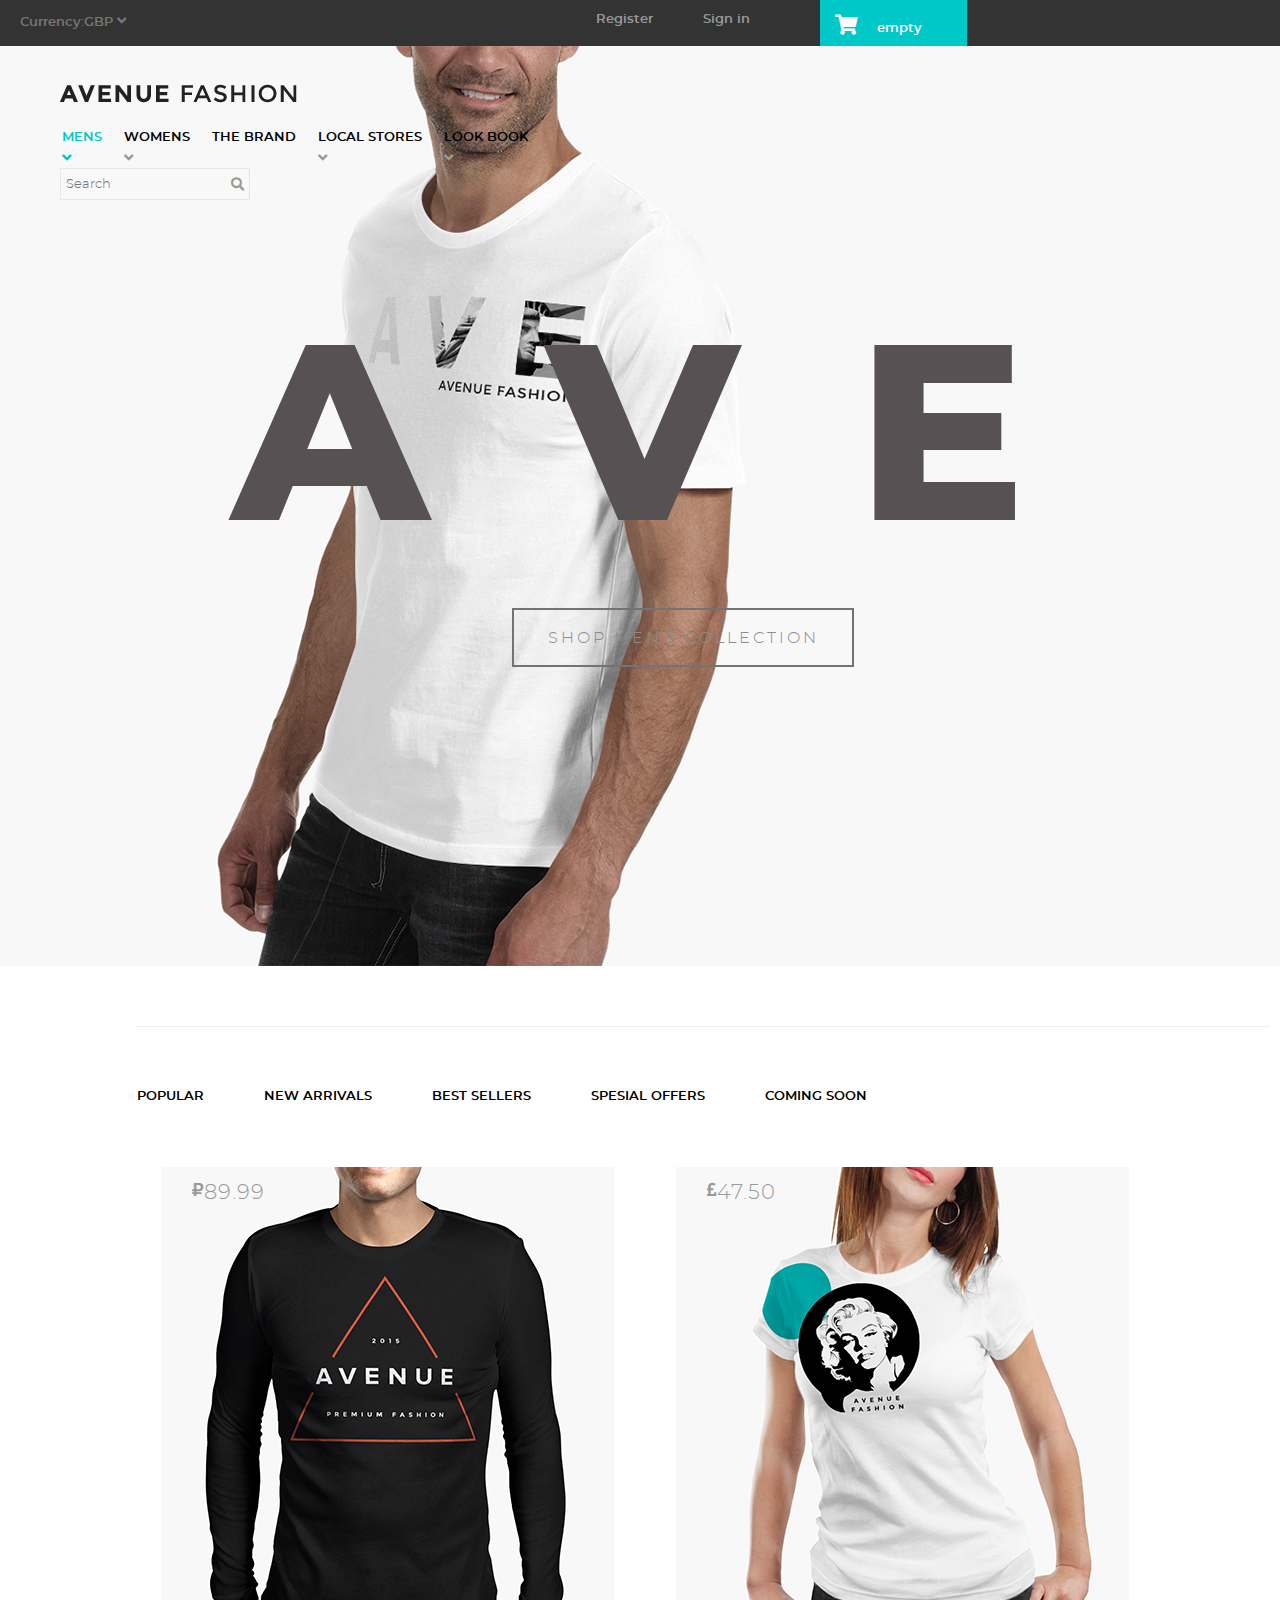
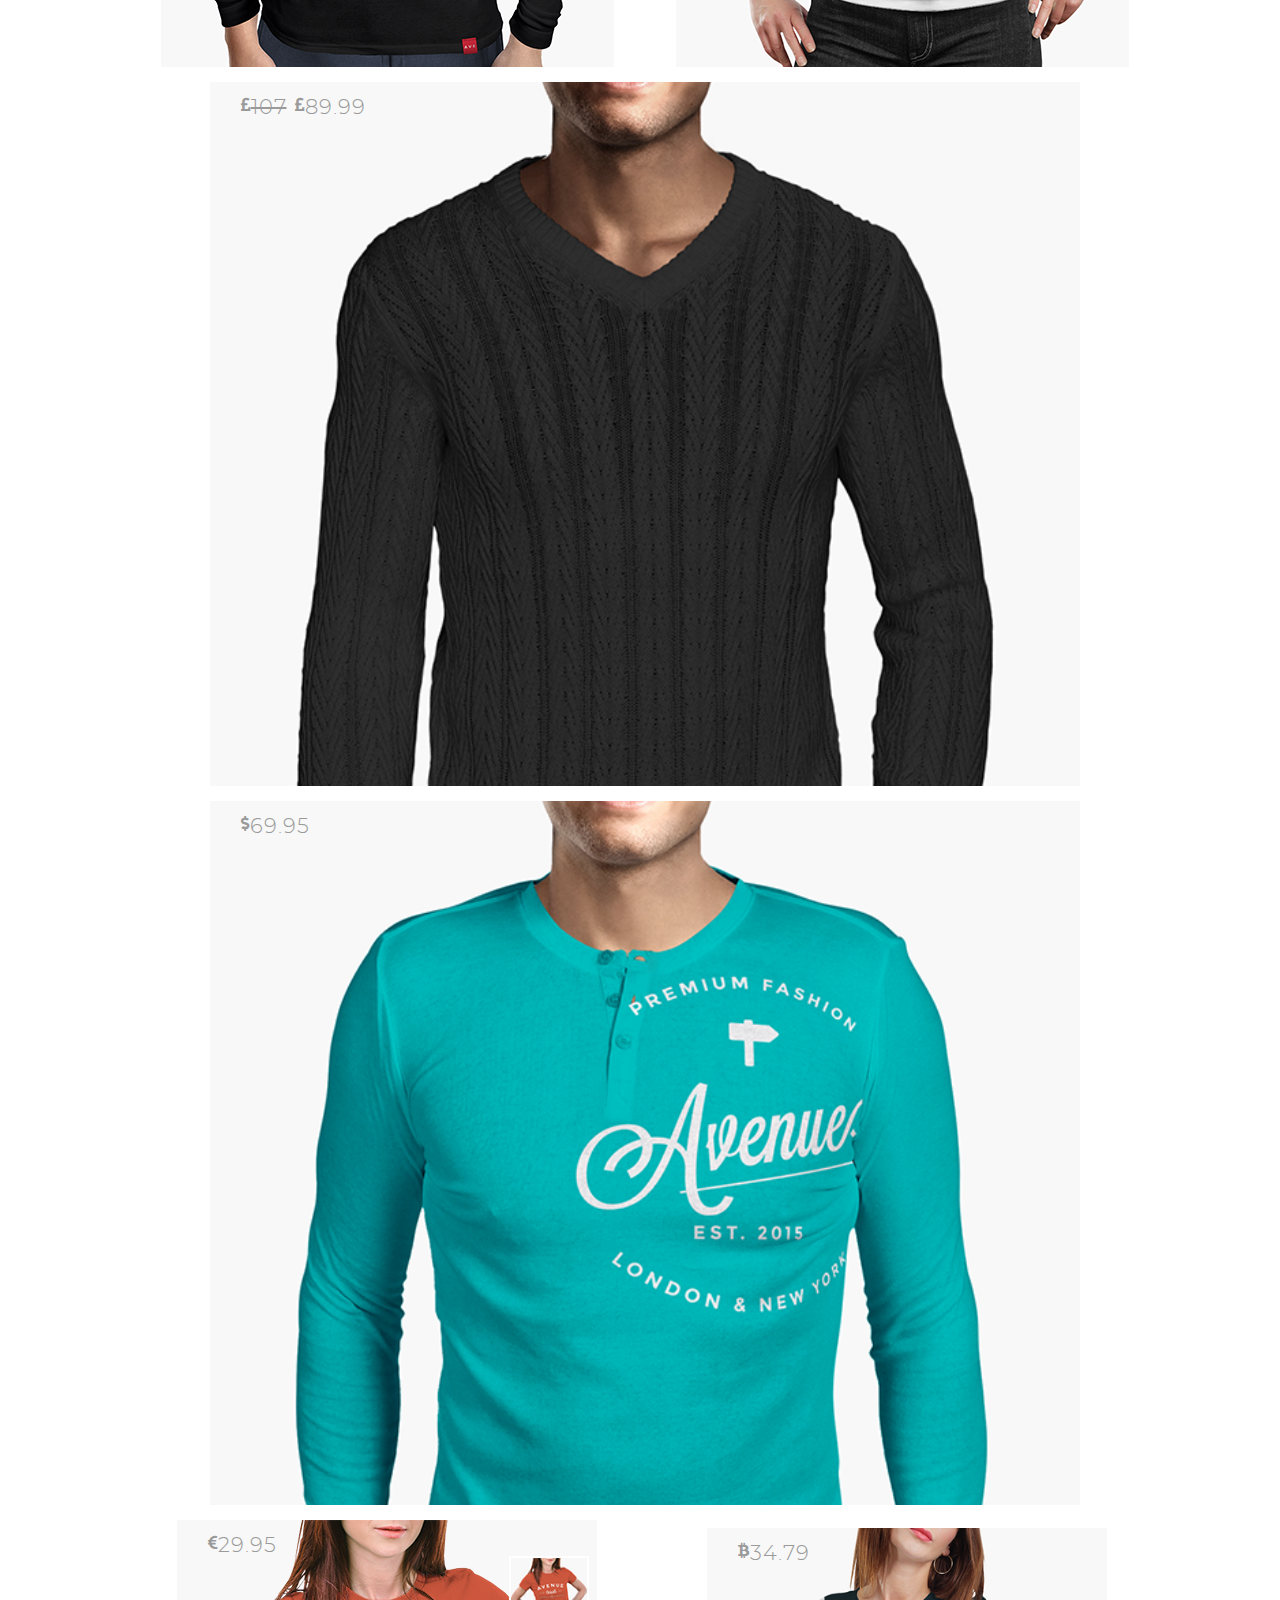
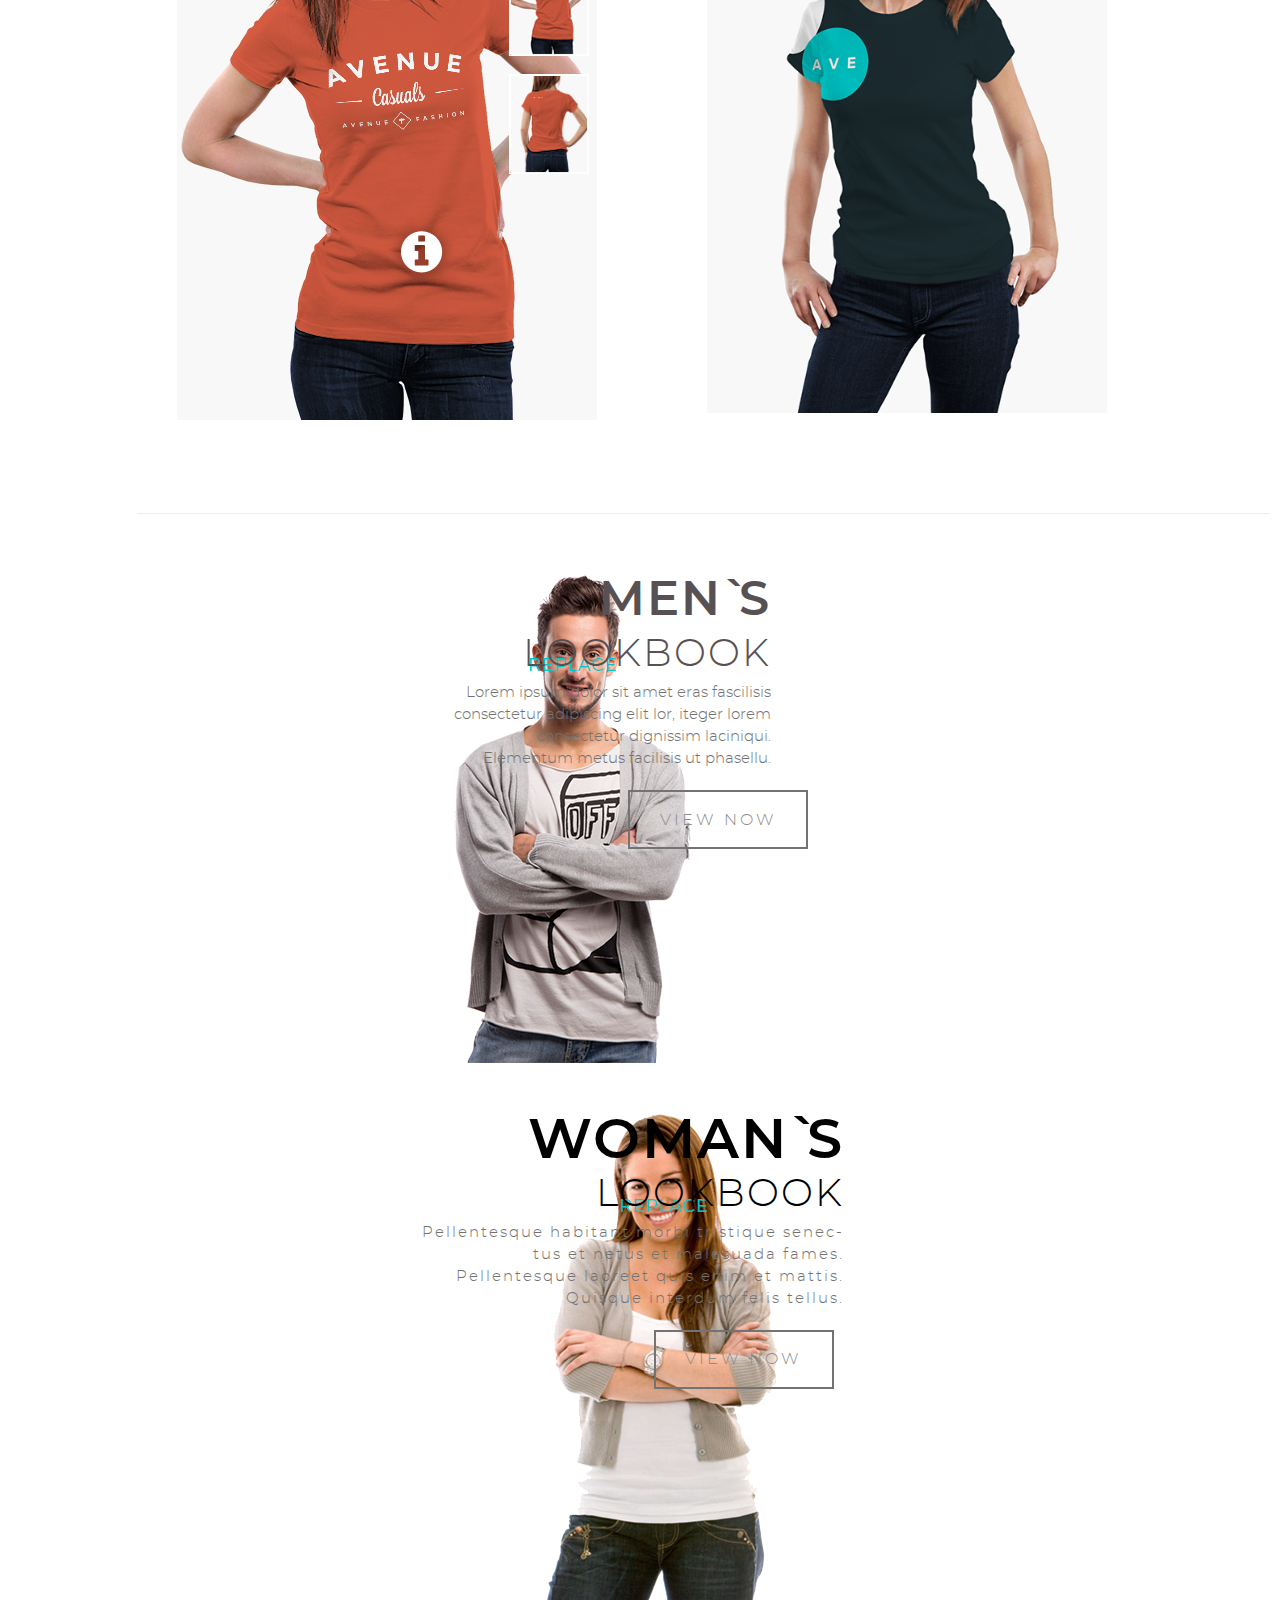
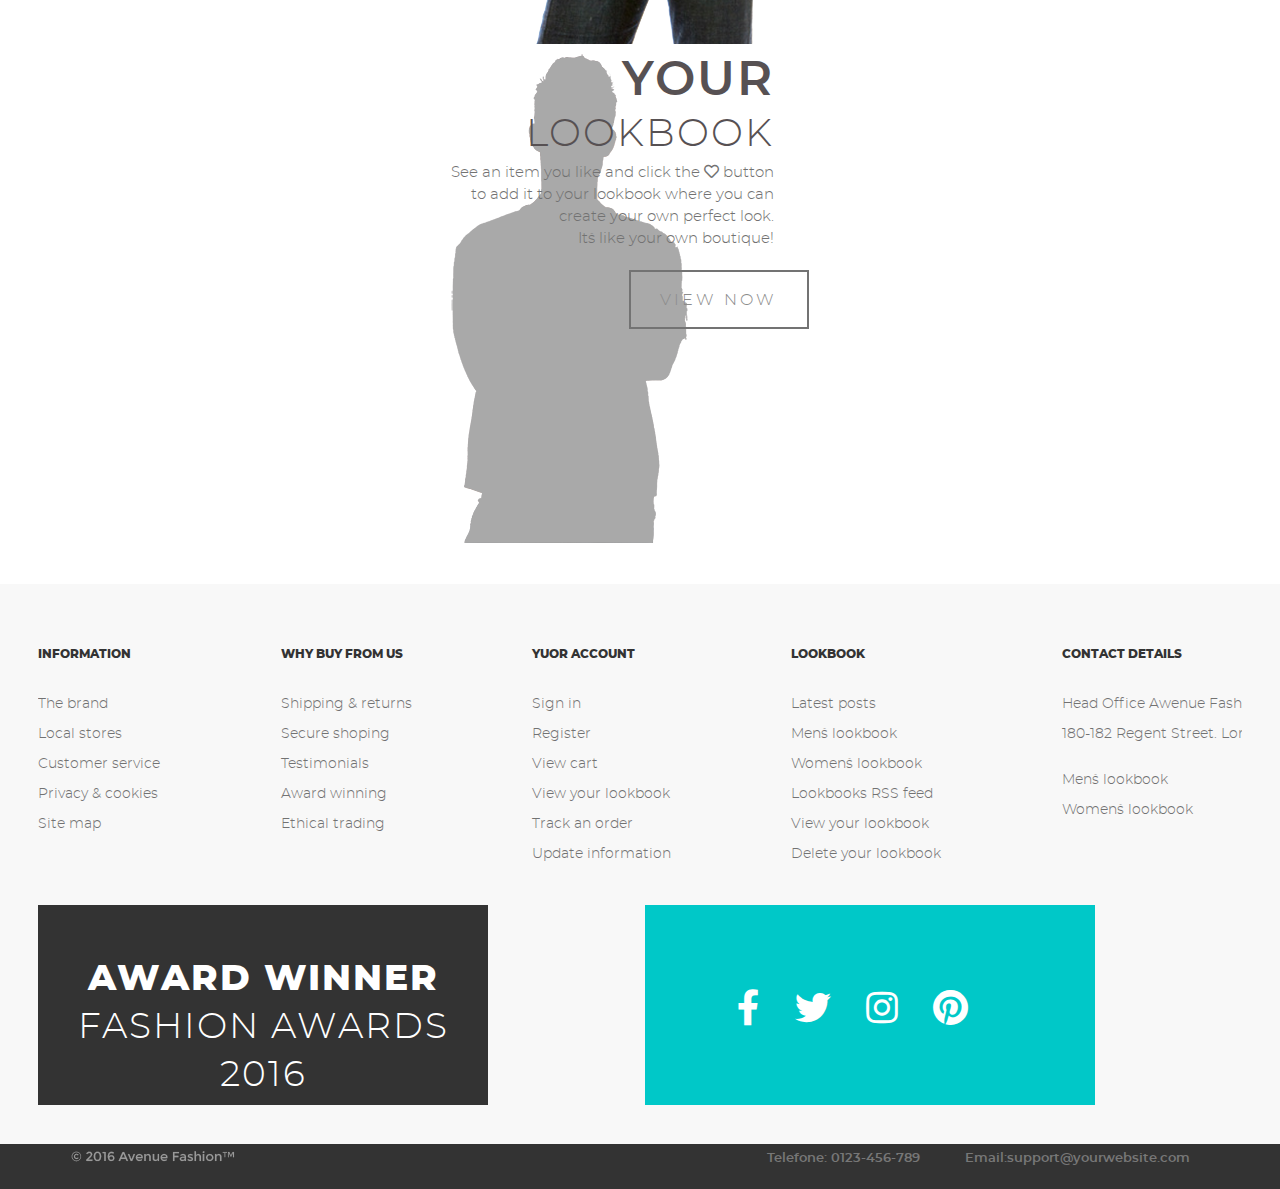
<file: index.html>
<!DOCTYPE html>
<html lang="ru">
<head>
	<meta charset="UTF-8">
	<meta name="viewport" content="width=device-width, initial-scale=1.0">
	<title>  ave Shoping </title>
	<link href="./css/libs/fontavesome/all.min.css" rel="stylesheet" type="text/css"/>
	<link href="./css/style.css" rel="stylesheet" type="text/css"/>
</head>


<!--  img  -->
<body>
<!-- модальные окна надо располагать выше всего всего контента(чтобы сайт не дёргался при появлении окна!) -->
<!-- первое модальное окно -->
							<div class="modal" id="open-modal"> 
								<div class="modal-container">
									<a href="#modal-close" style="padding-left: 90%;color: #9a9a9a;"><i class="fas fa-times"></i></a>
									<div class="casual_wrap">
										<div class="casual">
											<h5 class="title_refer">CASUALS</h5>
											<p><a href="#" class="mini_refer">Jackets</a></p>
											<p><a href="#"  class="mini_refer">Hoodies & Sweatshirts</a></p>
											<p><a href="#"  class="mini_refer">Polo Shirts</a></p>
											<p><a href="#"  class="mini_refer">Sportswear</a></p>
											<p><a href="#"  class="mini_refer">Trousers & Chinos</a></p>
											<p><a href="#"  class="mini_refer">T-Shorts</a></p>
										</div>
										<div class="formal">
											<h5 class="title_refer">FORMAL</h5>
											<p><a href="#"  class="mini_refer">Jackets</a></p>
											<p><a href="#"  class="mini_refer">Shorts</a></p>
											<p><a href="#"  class="mini_refer">Suits</a></p>
											<p><a href="#"  class="mini_refer">Trousers</a></p>
										</div>
									</div>
									<div class="block_sale">
										<h4 class="shiroco"> AUTUMMN SALE </h4>
										<a href="#" class="tonko">UP TO 50% OFF</a>
									</div>
								</div>
							</div>


							<!-- второе модальное окно -->
							<div class="modal" id="open-modal_womens"> 
								<div class="modal-container">
									<a href="#modal-close" style="padding-left: 90%;color: #9a9a9a;"><i class="fas fa-times"></i></a>
									<div class="casual_wrap">
										<div class="casual">
											<h5 class="title_refer">CASUALS_WOMANS</h5>
											<p><a href="#" class="mini_refer">Jackets</a></p>
											<p><a href="#"  class="mini_refer">Hoodies & Sweatshirts</a></p>
											<p><a href="#"  class="mini_refer">Polo Shirts</a></p>
											<p><a href="#"  class="mini_refer">Sportswear</a></p>
											<p><a href="#"  class="mini_refer">Trousers & Chinos</a></p>
											<p><a href="#"  class="mini_refer">T-Shorts</a></p>
										</div>
										<div class="formal">
											<h5 class="title_refer">FORMAL_WOMANS</h5>
											<p><a href="#"  class="mini_refer">Jackets</a></p>
											<p><a href="#"  class="mini_refer">Shorts</a></p>
											<p><a href="#"  class="mini_refer">Suits</a></p>
											<p><a href="#"  class="mini_refer">Trousers</a></p>
										</div>
									</div>
									<div class="block_sale">
										<h4 class="shiroco"> AUTUMMN SALE </h4>
										<a href="#" class="tonko">UP TO 50% OFF</a>
									</div>
								</div>
							</div>


							<!-- третье модальное окно -->
							<div class="modal" id="open-modal_stores"> 
								<div class="modal-container">
									<a href="#modal-close" style="padding-left: 90%;color: #9a9a9a;"><i class="fas fa-times"></i></a>
									<div class="casual_wrap">
										<div class="casual">
											<h5 class="title_refer">CASUALS_STORES</h5>
											<p><a href="#" class="mini_refer">Jackets</a></p>
											<p><a href="#"  class="mini_refer">Hoodies & Sweatshirts</a></p>
											<p><a href="#"  class="mini_refer">Polo Shirts</a></p>
											<p><a href="#"  class="mini_refer">Sportswear</a></p>
											<p><a href="#"  class="mini_refer">Trousers & Chinos</a></p>
											<p><a href="#"  class="mini_refer">T-Shorts</a></p>
										</div>
										<div class="formal">
											<h5 class="title_refer">FORMAL_STORES</h5>
											<p><a href="#"  class="mini_refer">Jackets</a></p>
											<p><a href="#"  class="mini_refer">Shorts</a></p>
											<p><a href="#"  class="mini_refer">Suits</a></p>
											<p><a href="#"  class="mini_refer">Trousers</a></p>
										</div>
									</div>
									<div class="block_sale">
										<h4 class="shiroco"> AUTUMMN SALE </h4>
										<a href="#" class="tonko">UP TO 50% OFF</a>
									</div>
								</div>
							</div>



							<!-- четвёртое модальное окно -->
							<div class="modal" id="open-modal_book"> 
								<div class="modal-container">
									<a href="#modal-close" style="padding-left: 90%;color: #9a9a9a;"><i class="fas fa-times"></i></a>
									<div class="casual_wrap">
										<div class="casual">
											<h5 class="title_refer">OUR LOOKBOOKS</h5>
											<p><a href="#" class="mini_refer">Latest Posts (mixed)</a></p>
											<p><a href="#"  class="mini_refer">Men`s Lookbook</a></p>
											<p><a href="#"  class="mini_refer">Women`s Lookbook</a></p>
											
										</div>
										<div class="formal">
											<h5 class="title_refer">YOUR LOOKBOOKS</h5>
											<p><a href="#"  class="mini_refer"> View and Edit</a></p>
											<p><a href="#"  class="mini_refer">Share</a></p>
											<p><a href="#"  class="mini_refer">Delete</a></p>
										</div>
									</div>
									<div class="block_sale">
										<h4 class="shiroco"> AUTUMMN SALE </h4>
										<a href="#" class="tonko">UP TO 50% OFF</a>
									</div>
								</div>
							</div>


	<!-- родитель для всей страницы -->
	<div id="container">

		<header>
			<div id="header_block" class="header_wrap wrap">
				<!-- шапка сайта   -->
				<div id="top_size" class="top_bar">
					<ul class="top_bar">
						<li class="currence_GBP"><a href="#" class = "header_btn">Currency:GBP <i class="fas fa-angle-down"></i> </a></li>
						<li  class="register"><a href="signUp.html" class="menu_link">Register</a></li>
						<li  class="sign_in"><a href="signUp.html" class="menu_link">Sign in </a></li>
						<li  class="corzina_link"><a href="#" class="cart"> <i class="fa fa-shopping-cart"></i> empty </a></li>
					</ul>
				</div> <!-- top_bar -->


				<!-- начало блока slaider -->
				<div class="slaider">
					<div class="slider_wraper">
						<div class="slider_menu">  
							<div>
								<a href="index.html" class="logo_link">
									<img class="logo-img" src="img/logo.png" alt="логотип">
								</a>
							</div>

							<!-- пункты меню это навигация,используем тег nav с дополнительным классом menu -->
							<div class="menu">
								<table class="table_menu2" >
									<thead>
										<tr>
											<th><a href="mens.html" class="men_link" style="color:#00c8c8; font-weight: bold;">    MENS      </a></th>
											<th><a href="#" class="womens_link"> WOMENS    </a></th>
											<th><a href="brand.html" class="brand_link">  THE BRAND </a></th>
											<th><a href="local_stores.html" class="stores_link"> LOCAL STORES</a></th>
											<th><a href="look_book.html" class="book_link">   LOOK BOOK   </a></th>
										</tr>
									</thead>
									<tbody>
										<tr>
											<td ><a href="#open-modal" class="men_icons"><i class="fas fa-angle-down" style="color:#00c8c8; font-weight: bold;"></i></a></td>
											<td ><a href="#open-modal_womens" class="women_icons"><i class="fas fa-angle-down"></i></a></td>
											<td><a href="#" class="brand_icons"> </a></td>
											<td><a href="#open-modal_stores" class="stores_icons"><i class="fas fa-angle-down"></i></a></td>
											<td><a href="#open-modal_book" class="book_icons"><i class="fas fa-angle-down"></i>  </a></td>
										</tr>
									</tbody>
								</table>
							</div>

							<div class="search">
								<!-- поле поиск с иконкой  -->
								<form id="search-form" action="" method="get">
									<input id="search_input"type="search"  name="search" placeholder="Search".style="">
									<button id="search_btn" type="submit" style="color: #989898;" ><i class="fa fa-search"></i></button>

								</form>
							</div>
						</div>  <!-- slider_menu -->




						

						<!-- картинка-буквы -->
						<div class="photo_ave">
							<p> A V E </p>
						</div>

						<div class="btn_men-img stop">
							<a href="mens.html"><span > SHOP MEN`S COLLECTION </span></a>
						</div>

					</div><!-- slider_wraper -->
				</div>  <!-- slider -->
			</div>  <!-- header_wrap wrap -->	
		</header>


		<main> <!-- общий блок для центральной части сайта -->
			<!-- блок для полосочки_разделительной, в основном прописан в css -->
			<div id="items_main" class="items_wrap"> <!-- блок обёртка для всего блока-->
				<div class="line"></div>

				<nav class="items_menu">
					<ul class="refers">
						<li class="refer"><a class="link link_one" href="#">POPULAR</a></li>
						<li class="refer"><a class="link" href="#">NEW ARRIVALS</a></li>
						<li class="refer"><a class="link" href="#">BEST SELLERS</a></li>
						<li class="refer"><a class="link" href="#">SPESIAL OFFERS</a></li>
						<li class="refer"><a class="link" href="#">COMING SOON</a></li>
					</ul>
				</nav>

				<div class="photo_wrap"> <!-- обёртка для блока с картинками-->

					<div class="cont first_smoll"><i class="fas fa-ruble-sign"></i> 89.99 </div>
					<div class="cont second_smoll"><i class="fas fa-pound-sign"></i> 47.50</div>
					<div class="cont thert_big"><i class="fas fa-pound-sign"></i> <span class="zacherkni"> 107 </span> <i class="fas fa-pound-sign" style="padding-left:8px;"></i> 89.99</div> 
					<div class="cont ferth_big"><i class="fas fa-dollar-sign"></i> 69.95 </div>
           
					<div class="fives_smoll">
						<div class="cost"><i class="fas fa-euro-sign"></i> 29.95</div>
						<div class="thumb">
							<div><img src="img/thumb-front.png" alt="front" class="front"></div>
							<div><img src="img/thumb-back.png" alt="back" class="back"></div>
						</div>
						<div class="link_details">
							<div class="for_ul">
								<a href="#"><img src="img/icon_img.png" alt="" class="icon_img"></a>
								<div class="focus">
									<div class="detals">
										<div class="text1">WOMENS BURNT ORANGE CASUAL TEE 29.95</div>
										<div class="text2">Classic t-shirt for women on the move. </div>
										<div class="text3"> 100% cotton. </div>

										<div class="buttons">
											<div class="corzina">
												<a class="shop" href="#"><img  src="img/corzina.png" alt="cone"></a>
											</div>
											<div class="hard">
												<a href="#"> <img  src="img/addWishlist.png" alt="cone"> </a>
											</div>
											<div class="tuk">
												<a href="#"> <img src="img/addCompare.png" alt="cone"> </a>
											</div>
										</div>
										<!-- всплывающий пальчик для кнопки корзина -->
										<div class="pink">
											<img src="img/pointer.png" alt="" class="icon_img">
										</div>

									</div>
								</div>
							</div>
						</div>  <!-- link_details -->

					</div> <!-- fives_smoll -->

					<div class="cont six_smoll"><i class="fab fa-btc"></i> 34.79</div>

				</div><!-- class="photo_wrap" -->

				<div class="line2"></div>
			</div><!-- class="items_wrap" -->
		</main> <!--class="items"  --> 


		<div  id="look_book">
			<div class="lookbook_wrap">
				<div class="img_look allproperty mens">
					<div class="all_look_text">
						<h3 class="look_text">MEN` S</h3>
						<h5 class="lookbook_text">LOOKBOOK</h5>
						<p class="mini_text">Lorem ipsum dolor sit amet eras fascilisis</p>
						<p class="mini_text">consectetur adipiscing elit lor, iteger lorem</p>
						<p class="mini_text">consectetur dignissim laciniqui.</p>
						<p class="mini_text">Elementum metus facilisis ut phasellu.</p>
						
						<div class="btn_toc_toc classPading">
							<a href="look_book.html"><span > VIEW NOW  </span></a>
						</div>
							<!-- <button class="btn_toc_toc"> VIEW NOW </button> -->
						
					</div>
				</div>

				<div class="img_look_woman allproperty womens">					
					<div class="look_text_woman">
						<h3>WOMAN` S</h3>
						<h5 class="lookbook_text">LOOKBOOK</h5>
						<p class="mini_text">Pellentesque habitant morbi tristique senec-</p>
						<p class="mini_text">tus et netus et malesuada fames.</p>
						<p class="mini_text">Pellentesque laoreet quis enim et mattis.</p>
						<p class="mini_text">Quisque interdum felis tellus.</p>
						<div class="btn_toc_toc classPading"  style="padding-top:0px;">
							<a href="look_book.html"><span > VIEW NOW  </span></a>
						</div>
					</div>
					
				</div>
				<div class="img_look_you allproperty your">
					<div class="all_look_text">
						<h3 class="look_text">YOUR</h3>
						<h5 class="lookbook_text">LOOKBOOK</h5>
						<p class="mini_text">See an item you like and click the <i class="far fa-heart"></i> button</p>
						<p class="mini_text">to add it to your lookbook where you can</p>
						<p class="mini_text">create your own perfect look.</p>
						<p class="mini_text">It`s like your own boutique!</p>
						<div class="btn_toc_toc classPading">
							<a href="look_book.html"><span> VIEW NOW  </span></a>
						</div>
					</div>
				</div>
			</div>
		</div> <!-- look_book -->

		<div id="footer_mooter">
			<div class="footer_wrap">
				<div class="foterContBlock">
					<div class="footer_content">
						<div class="padding_flex">
							<h5 class="title_refer">INFORMATION</h5>
							<p class="mini_refer"><a href="the_brand.html"><span style="color: #727272;">The brand</span></a></p>
							<p class="mini_refer"><a href="local_stores.html"><span style="color: #727272;">Local stores</span></a></p>
							<p class="mini_refer"><a href=""><span style="color: #727272;">Customer service</span></a></p>
							<p class="mini_refer"><a href=""><span style="color: #727272;">Privacy & cookies</span></a></p>
							<p class="mini_refer"><a href=""><span style="color: #727272;">Site map</span></a></p>
						</div>
						<div class="padding_flex">
							<h5 class="title_refer">WHY BUY FROM US</h5>
							<p class="mini_refer"><a href="index.html"><span style="color: #727272;">Shipping & returns</span></a></p>
							<p class="mini_refer"><a href=""><span style="color: #727272;">Secure shoping</span></a></p>
							<p class="mini_refer"><a href=""><span style="color: #727272;">Testimonials</span></a></p>
							<p class="mini_refer"><a href=""><span style="color: #727272;">Award winning</span></a></p>
							<p class="mini_refer"><a href=""><span style="color: #727272;">Ethical trading</span></a></p>
						</div>
						<div class="padding_flex">
							<h5 class="title_refer">YUOR ACCOUNT</h5>
							<p class="mini_refer"><a href="signUp.html"><span style="color: #727272;">Sign in</span></a></p>
							<p class="mini_refer"><a href=""><span style="color: #727272;">Register</span></a></p>
							<p class="mini_refer"><a href=""><span style="color: #727272;">View cart</span></a></p>
							<p class="mini_refer"><a href=""><span style="color: #727272;">View your lookbook</span></a></p>
							<p class="mini_refer"><a href=""><span style="color: #727272;">Track an order</span></a></p>
							<p class="mini_refer"><a href=""><span style="color: #727272;">Update information</span></a></p>
						</div>
						<div class="padding_flex">
							<h5 class="title_refer">LOOKBOOK</h5>
							<p class="mini_refer"><a href=""><span style="color: #727272;">Latest posts</span></a></p>
							<p class="mini_refer"><a href=""><span style="color: #727272;">Men`s lookbook</span></a></p>
							<p class="mini_refer"><a href=""><span style="color: #727272;">Women`s lookbook</span></a></p>
							<p class="mini_refer"><a href=""><span style="color: #727272;">Lookbooks RSS feed</span></a></p>
							<p class="mini_refer"><a href=""><span style="color: #727272;">View your lookbook</span></a></p>
							<p class="mini_refer"><a href=""><span style="color: #727272;">Delete your lookbook</span></a></p>
						</div>
						<div class="padding_flex">
							<h5 class="title_refer">CONTACT DETAILS</h5>
							<p class="mini_refer"><a href=""><span style="color: #727272;">Head Office Awenue Fashion. <br>180-182 Regent Street. London.</span></a></p>
							<br>
							<p class="mini_refer"><a href=""><span style="color: #727272;">Men`s lookbook</span></a></p>
							<p class="mini_refer"><a href=""><span style="color: #727272;">Women`s lookbook</span></a></p>
						</div>
					</div> <!-- footer_content -->
					<div class="two_blocks">
						<div class="black_block">
							<h4 class="shiroco">AWARD WINNER</h4>
							<a href="#" class="tonko">FASHION AWARDS 2016</a>
						</div>
						<div class="green_block">
							<ul class="social-icons">
								<li><a href="#" class="icol"><i class="fab fa-facebook-f isize"></i></a></li>
								<li><a href="#"  class="icol"><i class="fab fa-twitter isize"></i></a></li>
								<li><a href="#"  class="icol"><i class="fab fa-instagram isize"></i></a></li>
								<li><a href="#"  class="icol"><i class="fab fa-pinterest isize"></i></a></li>
							</ul>
						</div>
					</div>
				</div> <!-- foterContBlock -->

				<div class="footer_black">
					<div class="black_wrap">
						<div class="avenue"><img src="img/avenue.png" alt="autor"> </div>
						<div class="design">
							<a href="#">Telefone: 0123-456-789</a>
							<a href="#"> Email:support@yourwebsite.com </a>
						</div>
					</div>
				</div>
				
			</div> <!-- footer_wrap -->
		</div> <!--footer_mooter  -->





	</div> <!-- container -->
</body>

</html>
</file>
<file: css/style.css>
@import url(fonts.css);
@import url(core.css);
@import url(blocks/home/header/top_bar.css);
@import url(blocks/home/header/slider.css);
@import url(blocks/home/header/nav.css);
@import url(blocks/home/items/border.css);
@import url(blocks/home/items/items_photo.css);
@import url(blocks/home/lookbook/men_women_you.css);
@import url(blocks/home/footer_mooter/footer_mooter.css);
@import url(blocks/brand/brand.css);
@import url(blocks/local_stores/local_stores.css);
@import url(blocks/look_book_page/look_book_page.css);
@import url(blocks/mens/product.css);
@import url(blocks/sign_Up/signUp.css);
</file>
